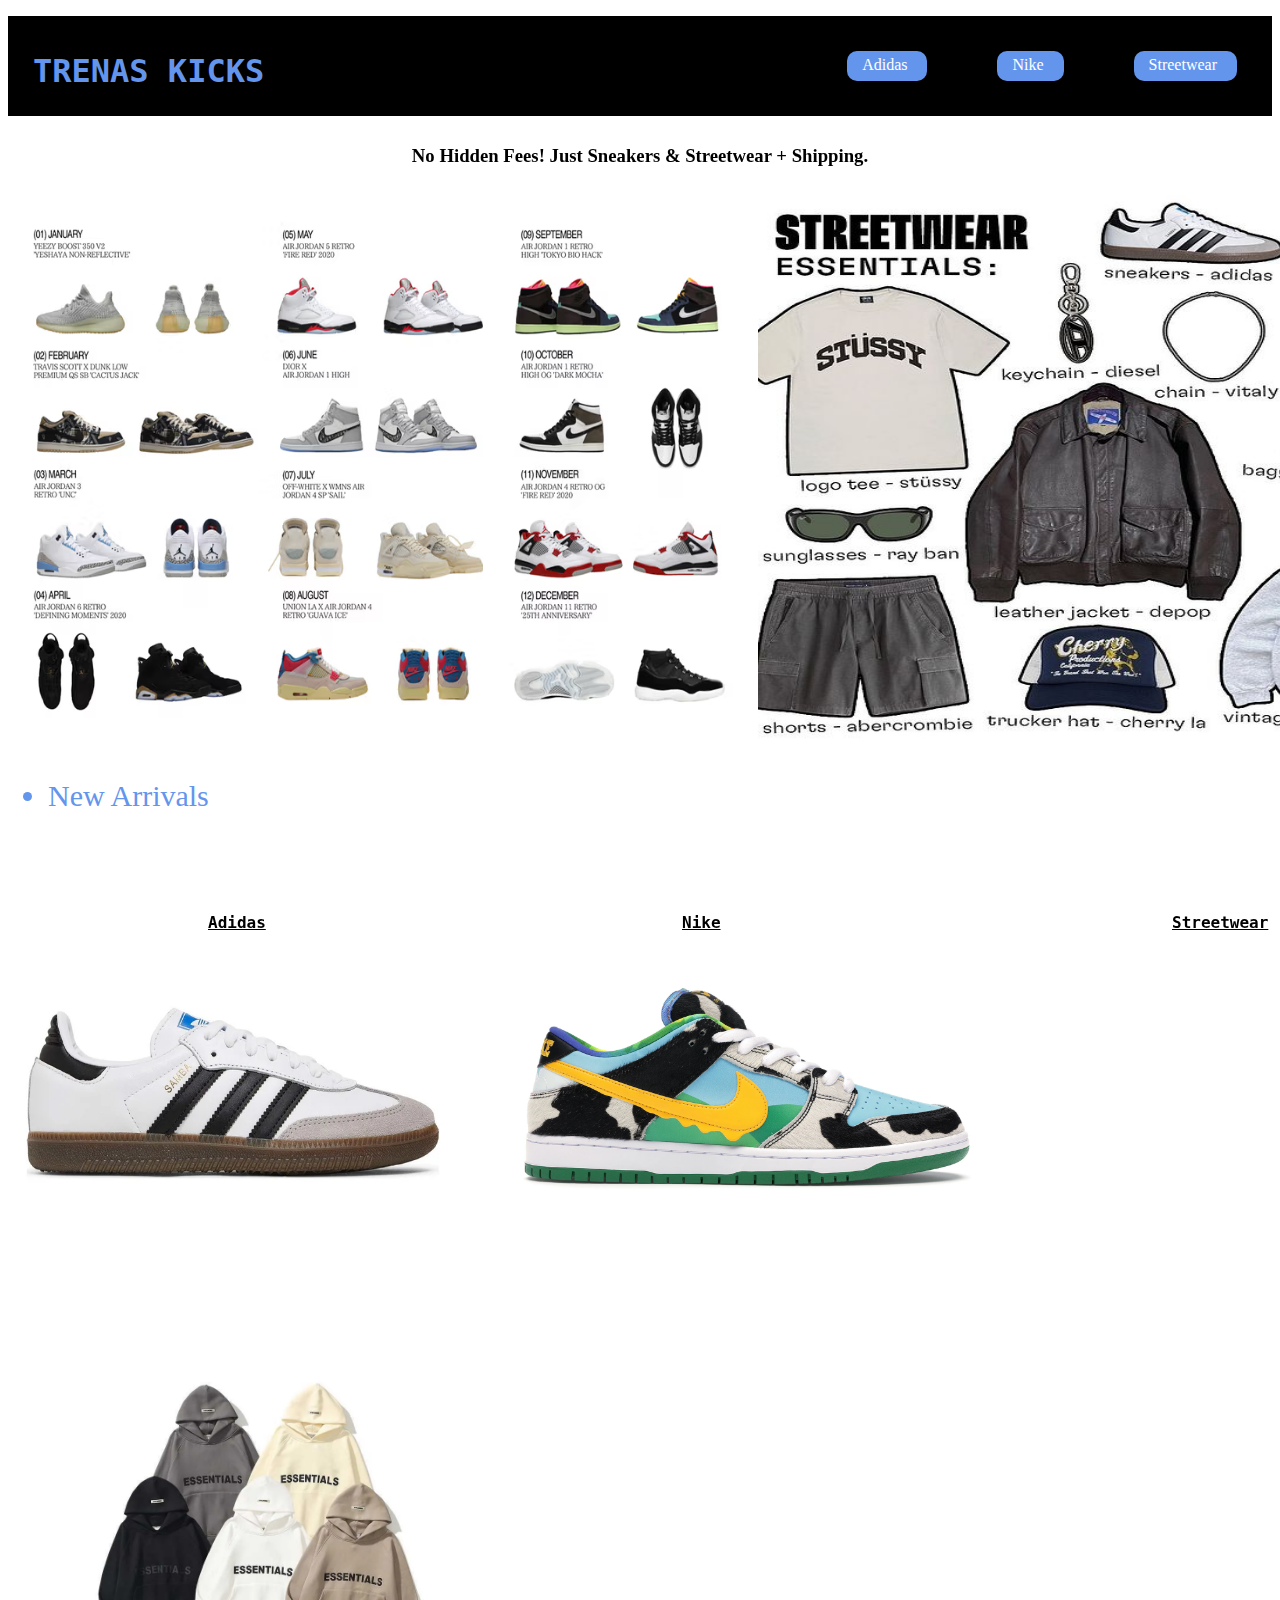
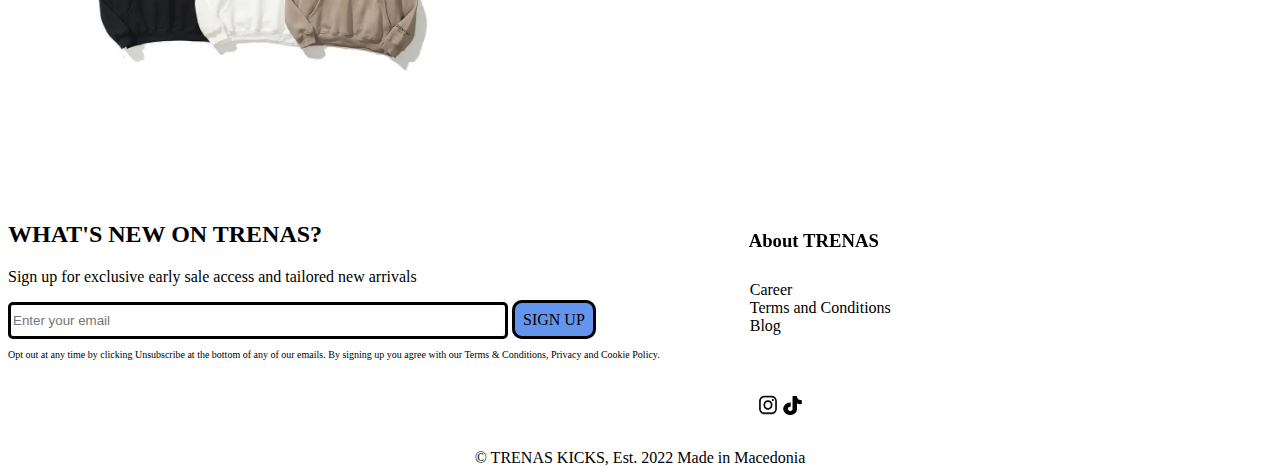
<file: index.html>
<!DOCTYPE html>
<html lang="en">
<head>
    <meta charset="UTF-8">
    <title>Main</title>
    <link rel="stylesheet"   href="index.css">
</head>
<body>
<div class="mainn">
    <nav>
        <h1>
            <a href="index.html">TRENAS KICKS</a>
        </h1>

            <ul>
                <li>
                    <a href="trena1.html">Adidas</a>
                </li>
                <li>
                <a href="trena2.html">Nike</a>
                </li>
                <li>
                    <a href="trena3.html">Streetwear</a>
                </li>
            </ul>

    </nav>
</div>
<h3>
    No Hidden Fees! Just Sneakers & Streetwear + Shipping.
</h3>

<div class="sliki">
    <a href="trena2.html"> <img src="img.png" width="750px" height="550px"></a>
    <a href="trena3.html"><img src="img_4.png" width="750px" height="550px"></a>
</div>
<div class="newar">
    <ul>
        <li>
            New Arrivals
        </li>
    </ul>

</div>

<div class="slik2">
    <a href="trena1.html"><b>Adidas</b></a>
    <img src="img_2.png"width="450" height="500">
    <a href="trena2.html"><b>Nike</b></a>
    <img src="img_3.png" width="450" height="310">
    <a href="trena3.html"><b>Streetwear</b></a>
    <img src="img_5.png" width="350" height="350">



</div>
<footer>
    <div class="pred">
       <div class="predfut">
    <h2>WHAT'S NEW ON TRENAS?</h2>
    <p>Sign up for exclusive early sale access and tailored new arrivals
    </p>
   <input type="search" placeholder="Enter your email">
    <a href="#">SIGN UP</a>
    <div id="kraj">
        Opt out at any time by clicking Unsubscribe at the bottom of any of our emails. By signing up you agree with our Terms & Conditions, Privacy and Cookie Policy.
        </div>
      </div>
        <div class="info">
            <dl>
                <dt>
                    <h3>About TRENAS</h3>
                </dt>
                <dd>
                </dd>
                <dd>
                    <a href="#">Career</a>
                </dd>
                <dd>
                    <a href="#">Terms and Conditions</a>
                </dd>
                <dd>
                    <a href="https://www.soldmagazine.mk" target="_blank" >Blog</a>
                </dd>

            </dl>

        </div>
    </div>
    <br>

    <a class="slika" href="https://www.instagram.com/trenaskicks/related_profiles/?hl=zh-cn&ref=159"><img  src="instalogo.png"  width="20" height="21"></a>
    <a  href="https://www.tiktok.com/@trenaskicks?lang=en" target="_blank"><img src="img_6.png" width="21"height="19" > </a>
<div class="foot">
    © TRENAS KICKS, Est. 2022 Made in Macedonia
</div>
</footer>



</body>
</html>
</file>
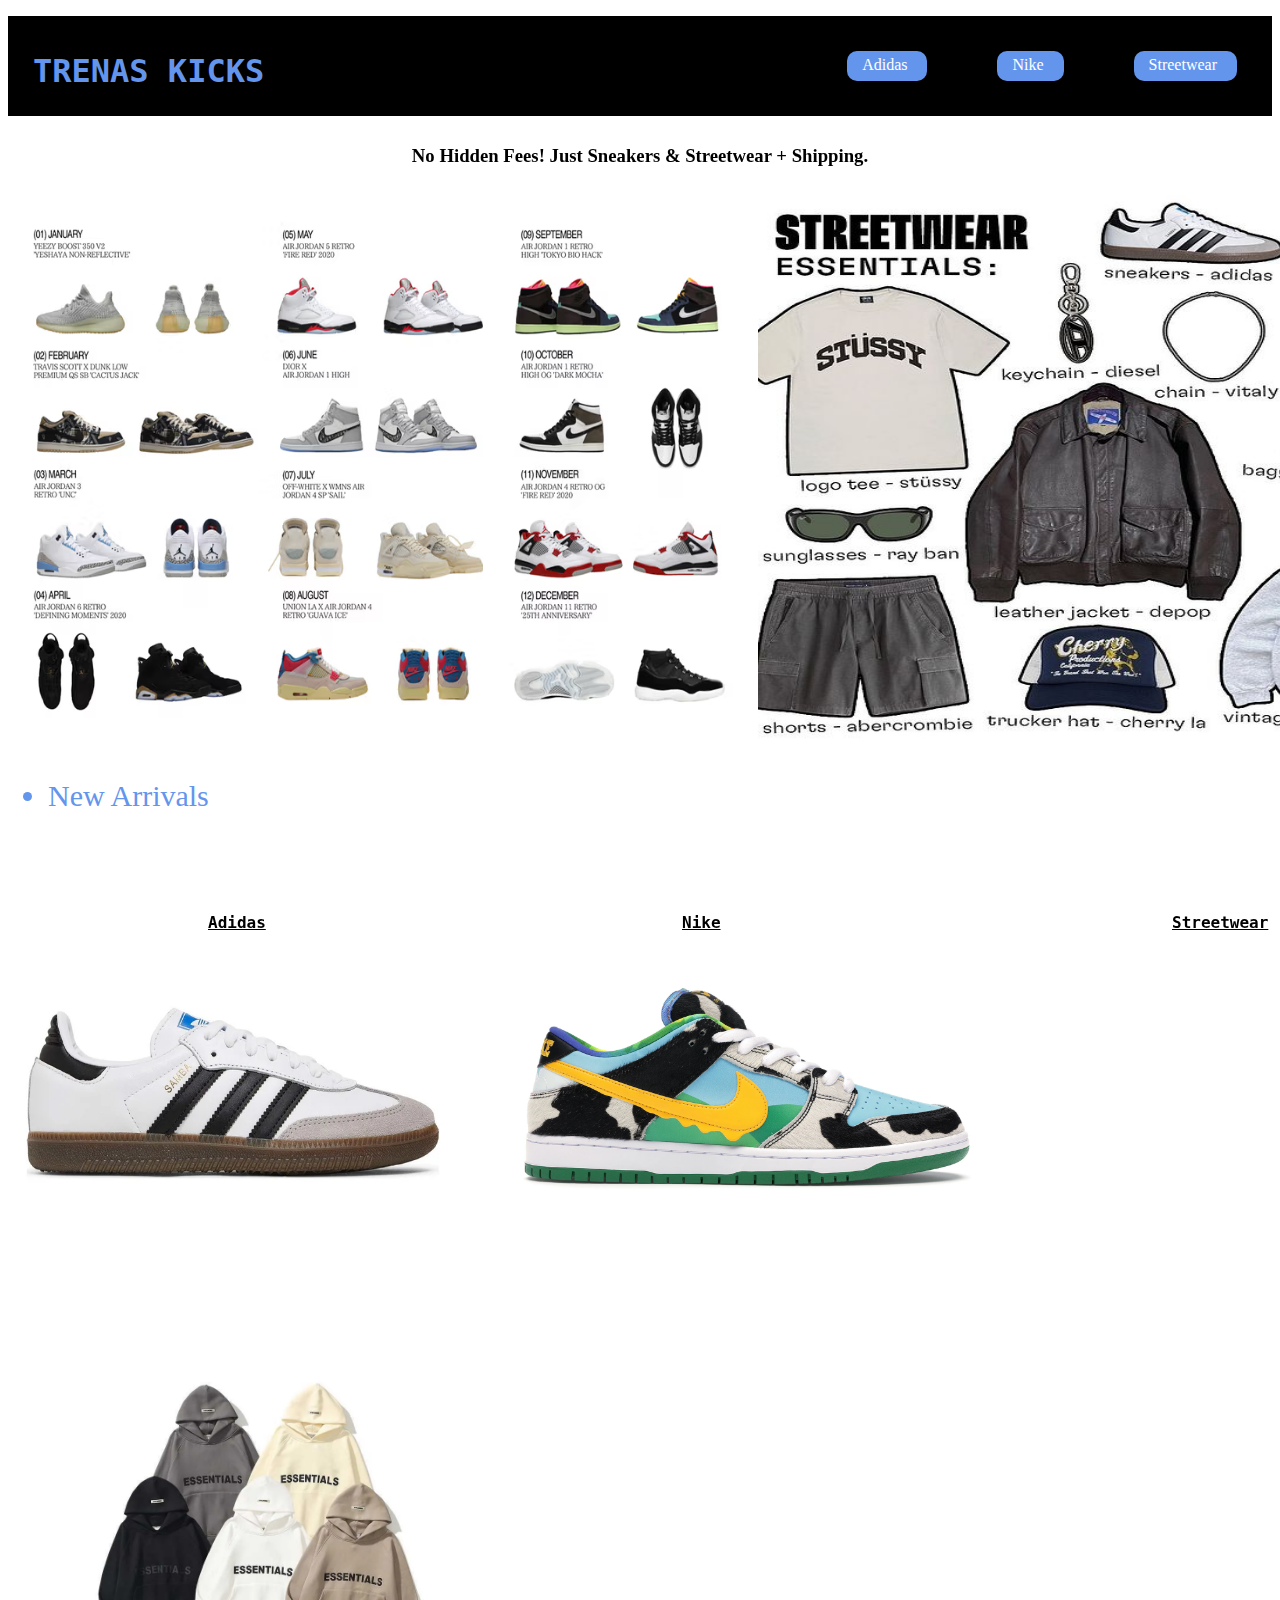
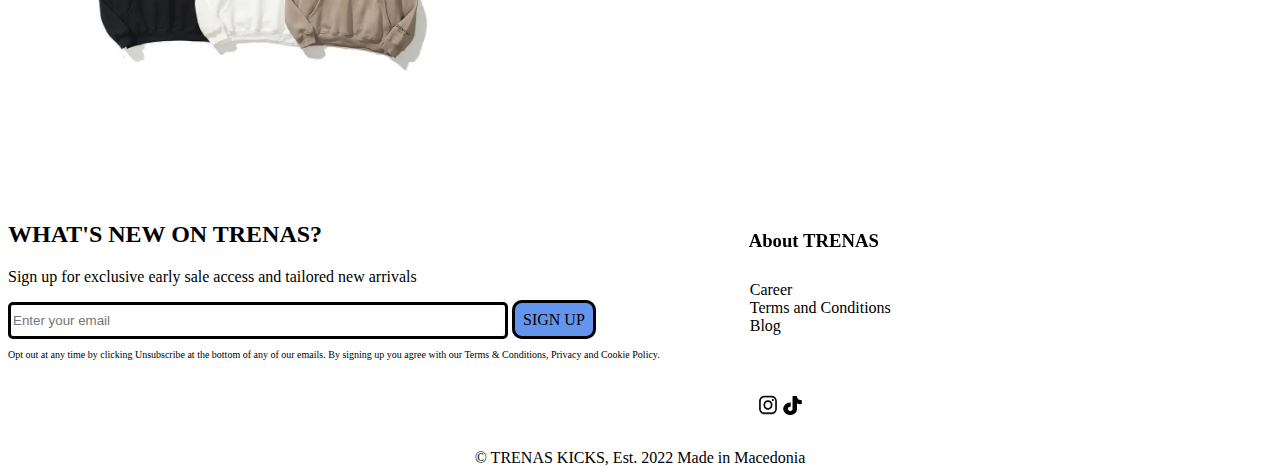
<file: main.html>
<!DOCTYPE html>
<html lang="en">
<head>
    <meta charset="UTF-8">
    <title>Main</title>
    <link rel="stylesheet"   href="css.css">
</head>
<body>
<div class="mainn">
    <nav>
        <h1>
            <a href="main.html">TRENAS KICKS</a>
        </h1>

            <ul>
                <li>
                    <a href="trena1.html">Adidas</a>
                </li>
                <li>
                <a href="trena2.html">Nike</a>
                </li>
                <li>
                    <a href="trena3.html">Streetwear</a>
                </li>
            </ul>

    </nav>
</div>
<h3>
    No Hidden Fees! Just Sneakers & Streetwear + Shipping.
</h3>

<div class="sliki">
    <a href="trena2.html"> <img src="img.png" width="750px" height="550px"></a>
    <a href="trena3.html"><img src="img_4.png" width="750px" height="550px"></a>
</div>
<div class="newar">
    <ul>
        <li>
            New Arrivals
        </li>
    </ul>

</div>

<div class="slik2">
    <a href="trena1.html"><b>Adidas</b></a>
    <img src="img_2.png"width="450" height="500">
    <a href="trena2.html"><b>Nike</b></a>
    <img src="img_3.png" width="450" height="310">
    <a href="trena3.html"><b>Streetwear</b></a>
    <img src="img_5.png" width="350" height="350">



</div>
<footer>
    <div class="pred">
       <div class="predfut">
    <h2>WHAT'S NEW ON TRENAS?</h2>
    <p>Sign up for exclusive early sale access and tailored new arrivals
    </p>
   <input type="search" placeholder="Enter your email">
    <a href="#">SIGN UP</a>
    <div id="kraj">
        Opt out at any time by clicking Unsubscribe at the bottom of any of our emails. By signing up you agree with our Terms & Conditions, Privacy and Cookie Policy.
        </div>
      </div>
        <div class="info">
            <dl>
                <dt>
                    <h3>About TRENAS</h3>
                </dt>
                <dd>
                </dd>
                <dd>
                    <a href="#">Career</a>
                </dd>
                <dd>
                    <a href="#">Terms and Conditions</a>
                </dd>
                <dd>
                    <a href="https://www.soldmagazine.mk" target="_blank" >Blog</a>
                </dd>

            </dl>

        </div>
    </div>
    <br>

    <a class="slika" href="https://www.instagram.com/trenaskicks/related_profiles/?hl=zh-cn&ref=159"><img  src="instalogo.png"  width="20" height="21"></a>
    <a  href="https://www.tiktok.com/@trenaskicks?lang=en" target="_blank"><img src="img_6.png" width="21"height="19" > </a>
<div class="foot">
    © TRENAS KICKS, Est. 2022 Made in Macedonia
</div>
</footer>



</body>
</html>
</file>
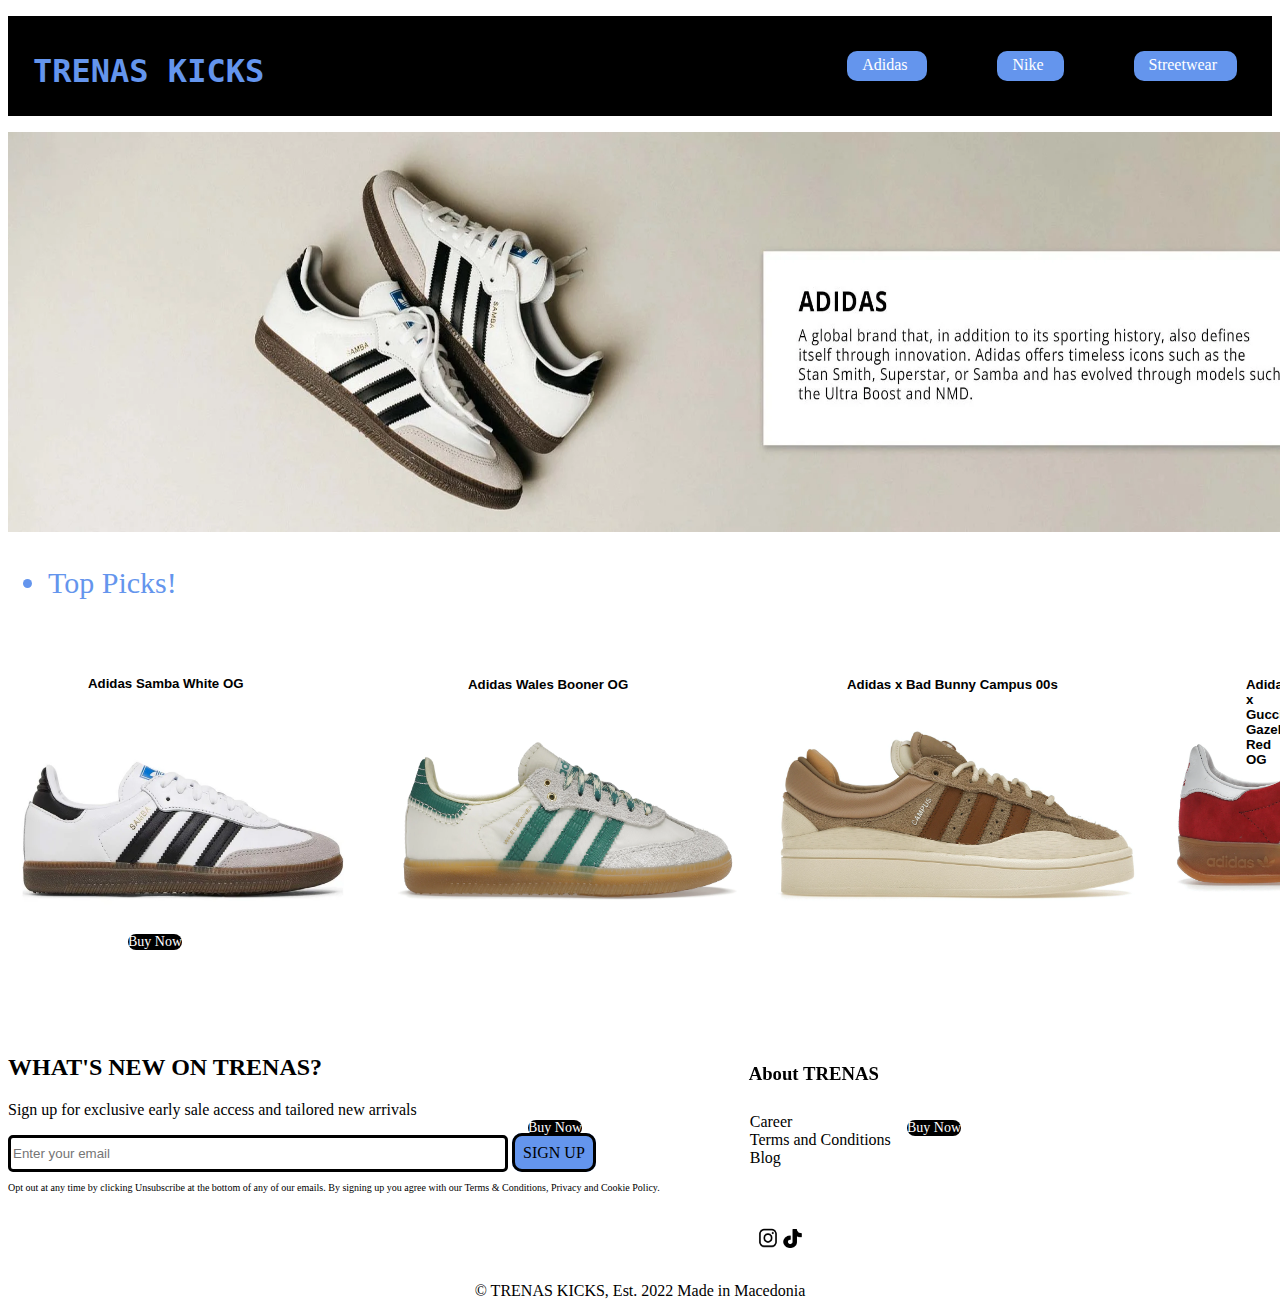
<file: trena1.html>
<!DOCTYPE html>
<html lang="en">
<head>
    <meta charset="UTF-8">
    <title>Adidas</title>
    <link rel="stylesheet"   href="index.css">
</head>
<body>
<div class="mainn">
    <nav>

        <h1>
            <a href="index.html">TRENAS KICKS</a>
        </h1>

        <ul>
            <li>
                <a href="trena1.html">Adidas</a>
            </li>
            <li>
                <a href="trena2.html">Nike</a>
            </li>
            <li>
                <a href="trena3.html">Streetwear</a>
            </li>
        </ul>

    </nav>
</div>

<img src="adidas.png"width="1500" height="400">
<div class="newar">
    <ul>
        <li>
            Top Picks!
        </li>
    </ul>

</div>
<div class="adi">
    <div class="adieden">
        <img src="img_2.png"width="350" height="400">
        <h5>Adidas Samba White OG </h5>
        <a href="#"><p>Buy Now</p></a>
    </div>
    <div class="adidva">
        <img src="wales.png" width="340" height="290">
        <h5>Adidas Wales Booner OG </h5>
        <a href="#"><p>Buy Now</p></a>

    </div>
    <div class="adidva">
        <img src="badbunny.png" width="360" height="280">
        <h5>Adidas x Bad Bunny Campus 00s </h5>
        <a href="#"><p>Buy Now</p></a>

    </div>
    <div class="adidva">
        <img src="gazelle.png" width="340" height="270">
        <h5>Adidas x Gucci Gazelle Red OG </h5>
        <a href="#"><p>Buy Now</p></a>

    </div>

</div>
<footer>
    <div class="pred">
        <div class="predfut">
            <h2>WHAT'S NEW ON TRENAS?</h2>
            <p>Sign up for exclusive early sale access and tailored new arrivals
            </p>
            <input type="search" placeholder="Enter your email">
            <a href="#">SIGN UP</a>
            <div id="kraj">
                Opt out at any time by clicking Unsubscribe at the bottom of any of our emails. By signing up you agree with our Terms & Conditions, Privacy and Cookie Policy.
            </div>
        </div>
        <div class="info">
            <dl>
                <dt>
                    <h3>About TRENAS</h3>
                </dt>
                <dd>
                </dd>
                <dd>
                    <a href="#">Career</a>
                </dd>
                <dd>
                    <a href="#">Terms and Conditions</a>
                </dd>
                <dd>
                    <a href="https://www.soldmagazine.mk" target="_blank" >Blog</a>
                </dd>

            </dl>

        </div>
    </div>
    <br>

    <a class="slika" href="https://www.instagram.com/trenaskicks/related_profiles/?hl=zh-cn&ref=159"><img  src="instalogo.png"  width="20" height="21"></a>
    <a  href="https://www.tiktok.com/@trenaskicks?lang=en" target="_blank"><img src="img_6.png" width="21"height="19" > </a>
    <div class="foot">
        © TRENAS KICKS, Est. 2022 Made in Macedonia
    </div>
</footer>
</body>
</file>
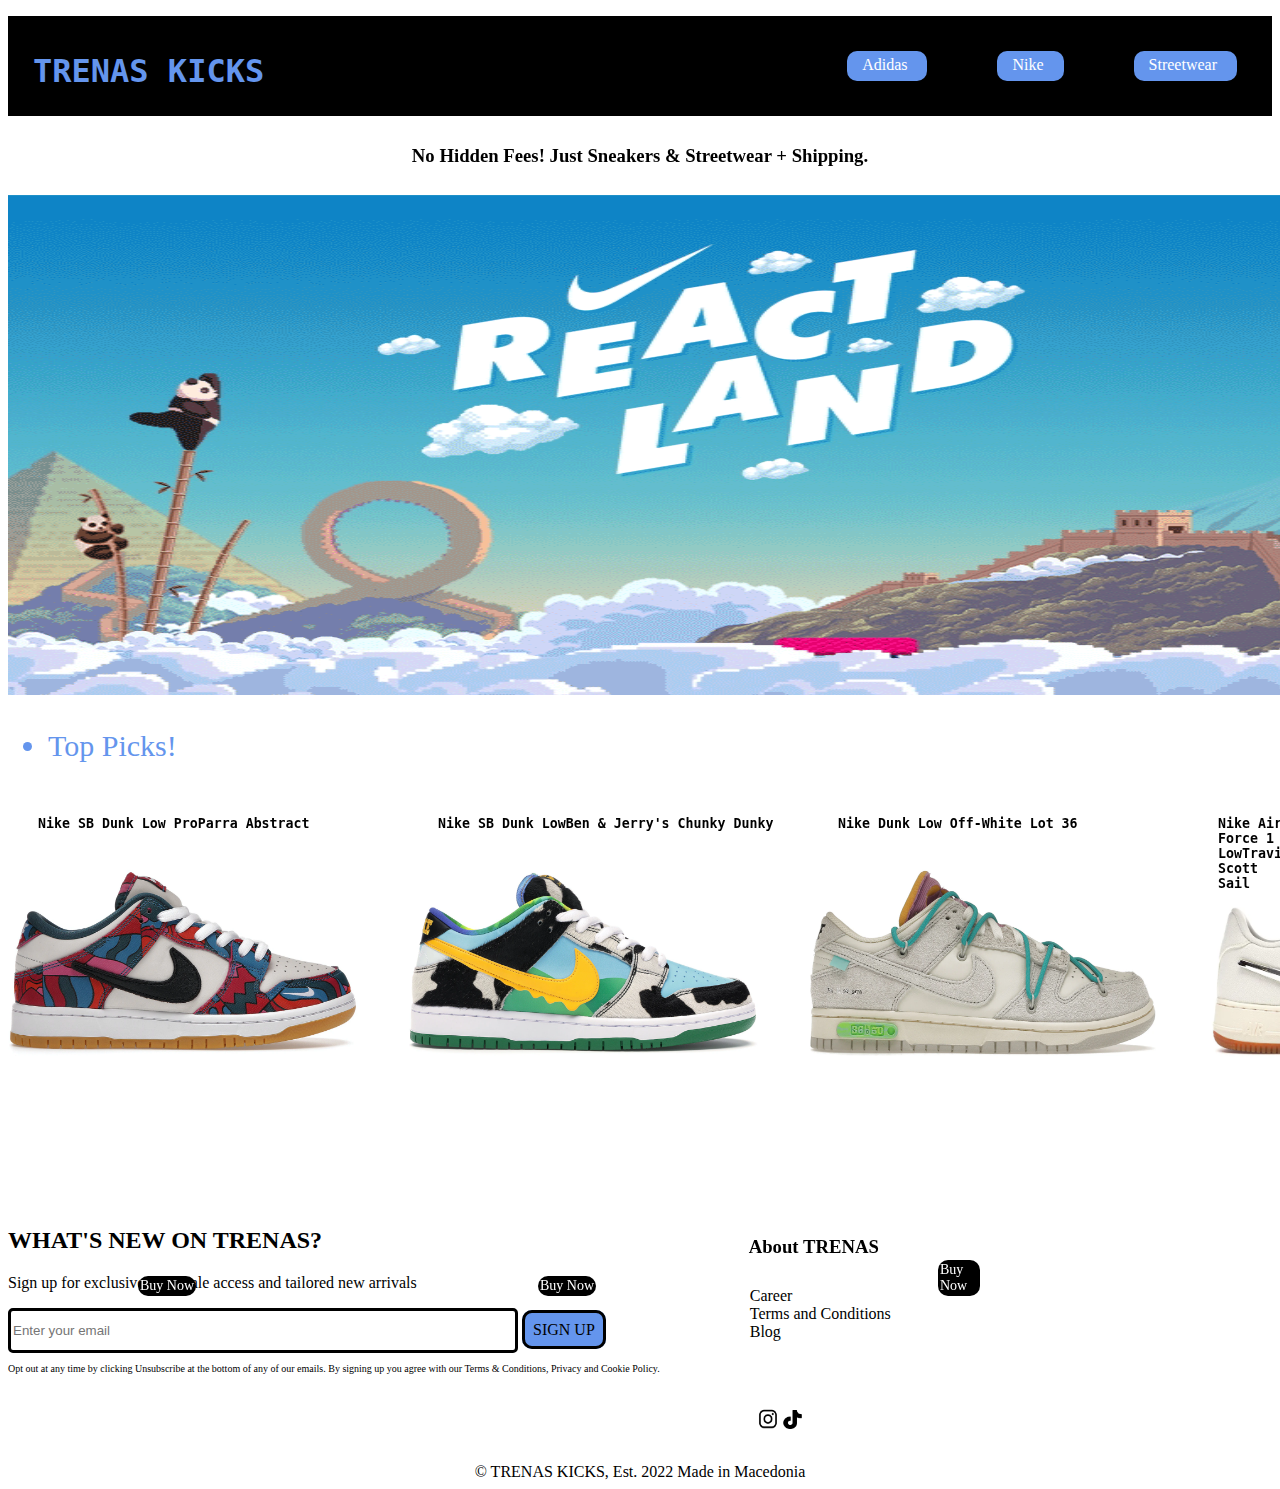
<file: trena2.html>
<!DOCTYPE html>
<html lang="en">
<head>
    <meta charset="UTF-8">
    <title>Main</title>
    <link rel="stylesheet"   href="index.css">
</head>
<body>
<div class="mainn">
    <nav>
        <h1>
            <a href="index.html">TRENAS KICKS</a>
        </h1>

        <ul>
            <li>
                <a href="trena1.html">Adidas</a>
            </li>
            <li>
                <a href="trena2.html">Nike</a>
            </li>
            <li>
                <a href="trena3.html">Streetwear</a>
            </li>
        </ul>

    </nav>
</div>
<h3>
    No Hidden Fees! Just Sneakers & Streetwear + Shipping.
</h3>
<div>
    <img src="nikeeee.gif" width="1520" height="500px">
</div>
<div class="newar">
    <ul>
        <li>
            Top Picks!
        </li>
    </ul>
</div>
<div class="adi">
    <div class="stranatri">
        <h5>Nike SB Dunk Low ProParra Abstract </h5>
        <img src="patta.webp"width="350" height="280">
        <a href="#"><p>Buy Now</p></a>
    </div>
    <div class="stranatri">
        <h5>Nike SB Dunk LowBen & Jerry's Chunky Dunky</h5>
        <img src="benny.webp"width="350" height="280">
        <a href="#"><p>Buy Now</p></a>
    </div>
    <div class="stranatri">
        <h5>Nike Dunk Low Off-White Lot 36</h5>
        <img src="offwhite.webp"width="350" height="280">
        <a href="#"><p>Buy Now</p></a>
    </div>
    <div class="stranatri">
        <h5>Nike Air Force 1 LowTravis Scott Sail</h5>
        <img src="travis.webp"width="340" height="260">
        <a href="#"><p>Buy Now</p></a>
    </div>


</div>
</div>
<footer>
    <div class="pred">
        <div class="predfut">
            <h2>WHAT'S NEW ON TRENAS?</h2>
            <p>Sign up for exclusive early sale access and tailored new arrivals
            </p>
            <input type="email" placeholder="Enter your email">
            <a href="#">SIGN UP</a>
            <div id="kraj">
                Opt out at any time by clicking Unsubscribe at the bottom of any of our emails. By signing up you agree with our Terms & Conditions, Privacy and Cookie Policy.
            </div>
        </div>
        <div class="info">
            <dl>
                <dt>
                    <h3>About TRENAS</h3>
                </dt>
                <dd>
                </dd>
                <dd>
                    <a href="#">Career</a>
                </dd>
                <dd>
                    <a href="#">Terms and Conditions</a>
                </dd>
                <dd>
                    <a href="https://www.soldmagazine.mk" target="_blank" >Blog</a>
                </dd>

            </dl>

        </div>
    </div>
    <br>

    <a class="slika" href="https://www.instagram.com/trenaskicks/related_profiles/?hl=zh-cn&ref=159"><img  src="instalogo.png"  width="20" height="21"></a>
    <a  href="https://www.tiktok.com/@trenaskicks?lang=en" target="_blank"><img src="img_6.png" width="21"height="19" > </a>
    <div class="foot">
        © TRENAS KICKS, Est. 2022 Made in Macedonia
    </div>
</footer>
</body>
</file>
<file: index.css>
.mainn{
    background: black;


justify-content: space-between;
    list-style: none;


}
.mainn a{
    text-decoration: none;
}
.mainn > nav:nth-child(1) > h1:nth-child(1) > a:nth-child(1){
    position: relative;
    top: 5px;
    left: 15px;
}
h1 a{text-decoration: none;
    color: cornflowerblue;


}
h1{
    position: absolute;
    justify-content: space-around;
    color: cornflowerblue;
    padding-top: 10px;
    padding-left: 10px;
    font-family: "DejaVu Sans Mono";
    text-wrap: normal;

}
.slik2 > a:nth-child(3) > b:nth-child(1){
    padding-left: 20px;
}
nav ul{ display: flex;
    justify-content: end;
    padding-left: -100px;
    color: cornflowerblue;

    list-style: none;
    height: 100px;

}
nav ul li{
    background: cornflowerblue;
    padding-top: 5px;
    padding-left: 15px;
    color: white;
    padding-right: 20px;

}
.mainn > nav:nth-child(1) > ul:nth-child(2) > li:nth-child(1){
    margin: 35px;
    border-radius: 10px;
}
.mainn > nav:nth-child(1) > ul:nth-child(2) > li:nth-child(2){
    margin: 35px;
    border-radius: 10px;
}
.mainn > nav:nth-child(1) > ul:nth-child(2) > li:nth-child(3){
    margin: 35px;
    border-radius: 10px;
}
nav ul li a{
    color: white;


}
.sliki{
    display: flex;
}
.newar{
    font-family: Pristina;
    font-size: 30px;

    color: cornflowerblue;



}
.slik2 a{

    position: absolute;
    padding-left: 200px;
    padding-top: 70px;
    font-family: "DejaVu Sans Mono";
    color: black;

}
.slik2 img:nth-child(4){

   margin-left: 60px ;
    margin-bottom: 100px;

}
.slik2:nth-child(3){
    position: absolute;
    margin-left: 200px;
}.slik2 img:nth-child(6){

     margin-left: 80px ;
     margin-bottom: 100px;

 }.predfut a{
    background-color: cornflowerblue;
    padding: 8px;
    border-radius: 10px;
   font-family: "Modern No. 20";
    border: solid black;

   }
  h3{
      text-align: center;
      background-color: rgba(255,255,255,0.5) ;
      position: sticky;
      top: 1px;
      padding: 10px;

  }
  .predfut{
      display: inline-block;
  }
  .predfut a{
      color: black;
      text-decoration: none;
  }
  .predfut input{
      tab-size: 20px;
      height: 37px;
      width: 500px;
      border-radius: 5px;
      border: solid black;
      grid-column: 2;

  }
  #kraj{
    padding-top: 10px;
      font-size: 10px;
  }
.foot{
    text-align: center;
    padding-top: 30px;
}
.pred{
display: flex;
  }
.info h3{
padding-left: 87px;
}

.info a{
    padding-left: 50px;
    text-decoration: none;
    color: black;
}
.slika{
    display: inline-block;
    padding-left: 750px;
    padding-top: 16px;

}

/*ova e za adidas strana*/
.adi{
   display: flex;

}
.adieden{
    position: relative;
    border-radius: 10px;

}
.adieden h5{

     position: absolute;
    bottom: 30%;
    padding-bottom: 200px;
    font-family: "Liberation Sans";

    padding-left: 80px;
}
.adieden p {
    position: absolute;

    background-color: black;
    color: white;
    padding-left: -80px;
    padding-right: -80px;
    left: 120px;
    bottom: 70px;
    border-radius: 10px;
    text-decoration: none;
    font-size: 14px;

}
.adidva img{
        padding-top: 45px;
    padding-left: 40px;
}
.adidva h5{
position: absolute;
    top: 655px;
    font-family: "Liberation Sans";
    padding-left: 110px;

}
.adidva p{
    position: absolute;
    text-decoration: none;
    background-color: black;
    color: white;
    border-radius: 10px;
    font-size: 14px;
    margin-left: 170px;
    bottom: -250px;
}
.adidva img:last-of-type{
    margin-left: -1px;
}
.stranatri h5{
    padding-left: 30px;
    position: absolute;
    font-family: "DejaVu Sans Mono";
}

.stranatri img{
    padding-top: 30px;
}
.stranatri p{
    background: black;
    margin-right: 300px;
    color: white;
    border-radius: 10px;
    font-size: 14px;
    text-decoration: none;
    padding: 2px;
    margin-left: 130px;
    position: absolute;
    bottom: -410px
}
.stranatri:nth-of-type(2){
   padding-left: 50px;
}
.stranatri:nth-of-type(3){
    padding-left: 50px;
}
.stranatri:nth-of-type(4){
    padding-left: 30px;
}
div.stranatri:nth-child(4) > a:nth-child(3) > p:nth-child(1){

    margin-right: 100px;
}
.stranatri{
    padding-bottom: 100px;
}
.trena3{
    padding-left: 140px;
}
.posledna{
    display: flex;
}
.poslednaeden h5{
    padding-left: 65px;
}
div.poslednaeden:nth-child(2) > h5:nth-child(1){
    padding-left: 40px;
}
.posl{
    background: #000;
    text-decoration: none;
    margin-right: 165px;
    margin-left: 150px;
    color: white;
    position: relative;
    right: 10px;
    width: 62px;


    border-radius: 10px;
}
.posl p{
    color: white;
    font-size: 15px;
    padding: 2px;
}
div.poslednaeden:nth-child(4) > div:nth-child(3){
    left: 10px;
}
div.poslednaeden:nth-child(2) > h5:nth-child(1){
    margin-left: 36px;
}
div.poslednaeden:nth-child(3) > h5:nth-child(1){
  position: relative;
    right: 10px;
}
</file>
<file: css.css>
.mainn{
    background: black;


justify-content: space-between;
    list-style: none;


}
.mainn a{
    text-decoration: none;
}
.mainn > nav:nth-child(1) > h1:nth-child(1) > a:nth-child(1){
    position: relative;
    top: 5px;
    left: 15px;
}
h1 a{text-decoration: none;
    color: cornflowerblue;


}
h1{
    position: absolute;
    justify-content: space-around;
    color: cornflowerblue;
    padding-top: 10px;
    padding-left: 10px;
    font-family: "DejaVu Sans Mono";
    text-wrap: normal;

}
.slik2 > a:nth-child(3) > b:nth-child(1){
    padding-left: 20px;
}
nav ul{ display: flex;
    justify-content: end;
    padding-left: -100px;
    color: cornflowerblue;

    list-style: none;
    height: 100px;

}
nav ul li{
    background: cornflowerblue;
    padding-top: 5px;
    padding-left: 15px;
    color: white;
    padding-right: 20px;

}
.mainn > nav:nth-child(1) > ul:nth-child(2) > li:nth-child(1){
    margin: 35px;
    border-radius: 10px;
}
.mainn > nav:nth-child(1) > ul:nth-child(2) > li:nth-child(2){
    margin: 35px;
    border-radius: 10px;
}
.mainn > nav:nth-child(1) > ul:nth-child(2) > li:nth-child(3){
    margin: 35px;
    border-radius: 10px;
}
nav ul li a{
    color: white;


}
.sliki{
    display: flex;
}
.newar{
    font-family: Pristina;
    font-size: 30px;

    color: cornflowerblue;



}
.slik2 a{

    position: absolute;
    padding-left: 200px;
    padding-top: 70px;
    font-family: "DejaVu Sans Mono";
    color: black;

}
.slik2 img:nth-child(4){

   margin-left: 60px ;
    margin-bottom: 100px;

}
.slik2:nth-child(3){
    position: absolute;
    margin-left: 200px;
}.slik2 img:nth-child(6){

     margin-left: 80px ;
     margin-bottom: 100px;

 }.predfut a{
    background-color: cornflowerblue;
    padding: 8px;
    border-radius: 10px;
   font-family: "Modern No. 20";
    border: solid black;

   }
  h3{
      text-align: center;
      background-color: rgba(255,255,255,0.5) ;
      position: sticky;
      top: 1px;
      padding: 10px;

  }
  .predfut{
      display: inline-block;
  }
  .predfut a{
      color: black;
      text-decoration: none;
  }
  .predfut input{
      tab-size: 20px;
      height: 37px;
      width: 500px;
      border-radius: 5px;
      border: solid black;
      grid-column: 2;

  }
  #kraj{
    padding-top: 10px;
      font-size: 10px;
  }
.foot{
    text-align: center;
    padding-top: 30px;
}
.pred{
display: flex;
  }
.info h3{
padding-left: 87px;
}

.info a{
    padding-left: 50px;
    text-decoration: none;
    color: black;
}
.slika{
    display: inline-block;
    padding-left: 750px;
    padding-top: 16px;

}

/*ova e za adidas strana*/
.adi{
   display: flex;

}
.adieden{
    position: relative;
    border-radius: 10px;

}
.adieden h5{

     position: absolute;
    bottom: 30%;
    padding-bottom: 200px;
    font-family: "Liberation Sans";

    padding-left: 80px;
}
.adieden p {
    position: absolute;

    background-color: black;
    color: white;
    padding-left: -80px;
    padding-right: -80px;
    left: 120px;
    bottom: 70px;
    border-radius: 10px;
    text-decoration: none;
    font-size: 14px;

}
.adidva img{
        padding-top: 45px;
    padding-left: 40px;
}
.adidva h5{
position: absolute;
    top: 655px;
    font-family: "Liberation Sans";
    padding-left: 110px;

}
.adidva p{
    position: absolute;
    text-decoration: none;
    background-color: black;
    color: white;
    border-radius: 10px;
    font-size: 14px;
    margin-left: 170px;
    bottom: -250px;
}
.adidva img:last-of-type{
    margin-left: -1px;
}
.stranatri h5{
    padding-left: 30px;
    position: absolute;
    font-family: "DejaVu Sans Mono";
}

.stranatri img{
    padding-top: 30px;
}
.stranatri p{
    background: black;
    margin-right: 300px;
    color: white;
    border-radius: 10px;
    font-size: 14px;
    text-decoration: none;
    padding: 2px;
    margin-left: 130px;
    position: absolute;
    bottom: -410px
}
.stranatri:nth-of-type(2){
   padding-left: 50px;
}
.stranatri:nth-of-type(3){
    padding-left: 50px;
}
.stranatri:nth-of-type(4){
    padding-left: 30px;
}
div.stranatri:nth-child(4) > a:nth-child(3) > p:nth-child(1){

    margin-right: 100px;
}
.stranatri{
    padding-bottom: 100px;
}
.trena3{
    padding-left: 140px;
}
.posledna{
    display: flex;
}
.poslednaeden h5{
    padding-left: 65px;
}
div.poslednaeden:nth-child(2) > h5:nth-child(1){
    padding-left: 40px;
}
.posl{
    background: #000;
    text-decoration: none;
    margin-right: 165px;
    margin-left: 150px;
    color: white;
    position: relative;
    right: 10px;
    width: 62px;


    border-radius: 10px;
}
.posl p{
    color: white;
    font-size: 15px;
    padding: 2px;
}
div.poslednaeden:nth-child(4) > div:nth-child(3){
    left: 10px;
}
div.poslednaeden:nth-child(2) > h5:nth-child(1){
    margin-left: 36px;
}
div.poslednaeden:nth-child(3) > h5:nth-child(1){
  position: relative;
    right: 10px;
}
</file>
